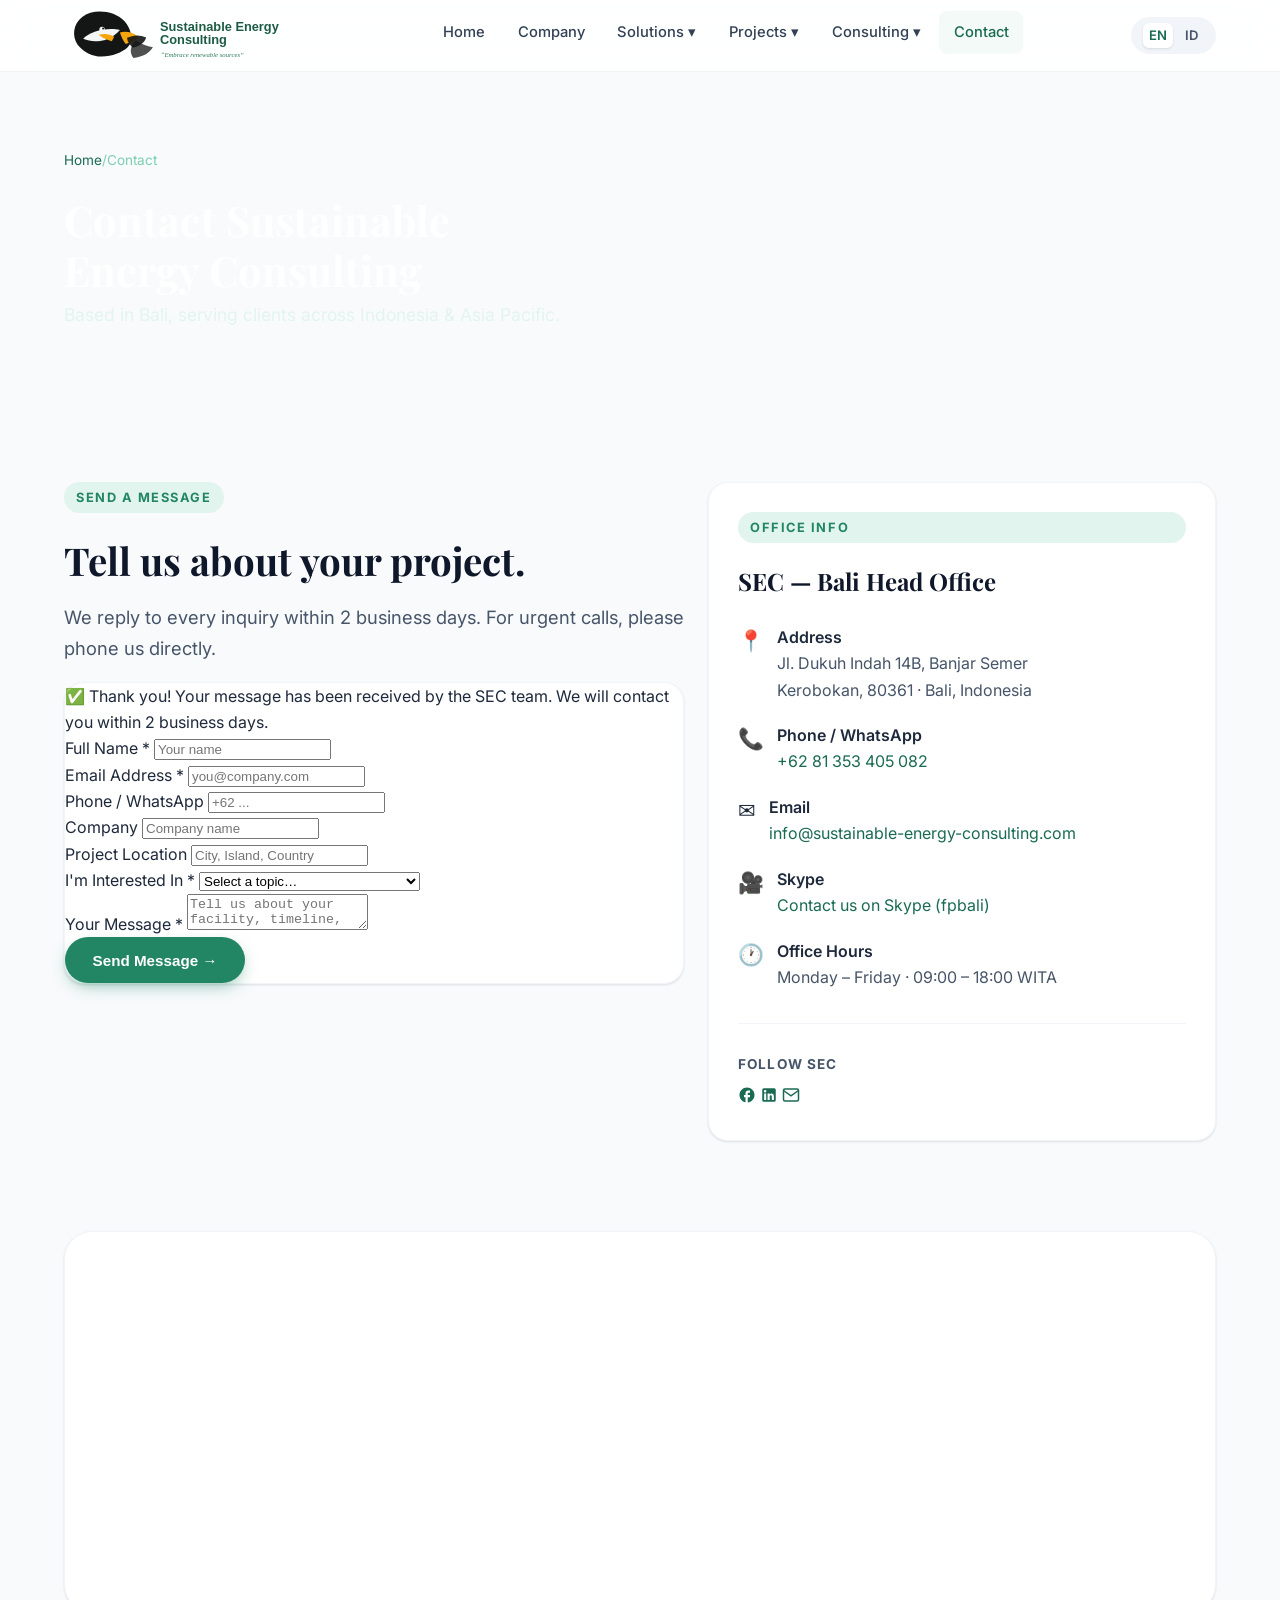
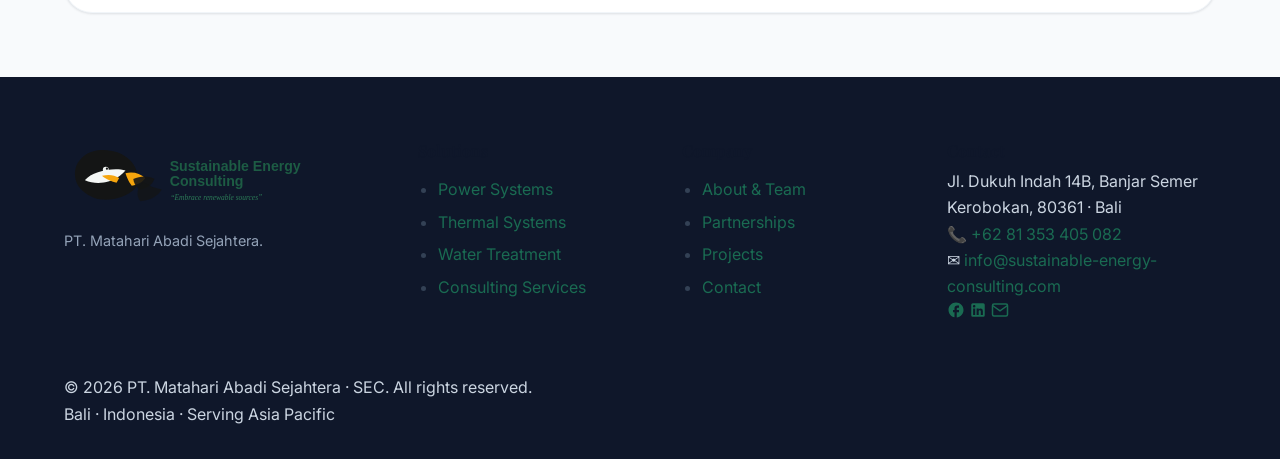
<file: contact/index.html>
<!doctype html>
<html lang="en">
<head>
<meta charset="utf-8" />
<meta name="viewport" content="width=device-width, initial-scale=1" />
<title>Contact — Sustainable Energy Consulting, Bali Indonesia</title>
<meta name="description" content="Get in touch with SEC. Office in Kerobokan, Bali, Indonesia. Phone +62 81 353 405 082 or email info@sustainable-energy-consulting.com." />
<link rel="preconnect" href="https://fonts.googleapis.com" />
<link rel="preconnect" href="https://fonts.gstatic.com" crossorigin />
<link href="https://fonts.googleapis.com/css2?family=Inter:wght@400;500;600;700;800&family=Playfair+Display:wght@600;700;800&display=swap" rel="stylesheet" />
<link rel="stylesheet" href="../css/styles.css" />
</head>
<body>

<header class="nav">
  <div class="container nav__inner">
    <a href="../index.html" class="nav__brand"><span class="nav__logo" aria-hidden="true">☀</span><span>Sustainable Energy Consulting</span></a>
    <ul class="nav__menu">
      <li class="nav__item"><a href="../index.html" class="nav__link">Home</a></li>
      <li class="nav__item"><a href="../company/index.html" class="nav__link">Company</a></li>
      <li class="nav__item">
        <a href="../solutions/power.html" class="nav__link" aria-haspopup="true">Solutions ▾</a>
        <ul class="nav__dropdown">
          <li class="nav__dropdown-sep">Solutions</li>
          <li><a href="../solutions/power.html">⚡ Power Systems</a></li>
          <li><a href="../solutions/thermal.html">♨ Thermal Systems</a></li>
          <li><a href="../solutions/water.html">💧 Water Treatment</a></li>
        </ul>
      </li>
      <li class="nav__item">
        <a href="../references/consulting.html" class="nav__link" aria-haspopup="true">Projects ▾</a>
        <ul class="nav__dropdown">
          <li class="nav__dropdown-sep">Reference Projects</li>
          <li><a href="../references/consulting.html">🗒 Consulting</a></li>
          <li><a href="../references/power.html">⚡ Power Systems</a></li>
          <li><a href="../references/thermal.html">♨ Thermal Systems</a></li>
          <li><a href="../references/water.html">💧 Water Treatment</a></li>
        </ul>
      </li>
      <li class="nav__item">
        <a href="../consulting/index.html" class="nav__link" aria-haspopup="true">Consulting ▾</a>
        <ul class="nav__dropdown">
          <li class="nav__dropdown-sep">Our Services</li>
          <li><a href="../consulting/index.html#audit">Energy Audit</a></li>
          <li><a href="../consulting/index.html#engineering">Engineering</a></li>
          <li><a href="../consulting/index.html#financing">Financing</a></li>
        </ul>
      </li>
      <li class="nav__item"><a href="index.html" class="nav__link nav__link--active">Contact</a></li>
    </ul>
    <div class="nav__lang"><span class="active">EN</span><span>ID</span></div>
    <button class="nav__toggle" aria-label="Open menu"><svg width="24" height="24" viewBox="0 0 24 24" fill="none" stroke="currentColor" stroke-width="2" stroke-linecap="round"><line x1="3" y1="6" x2="21" y2="6"/><line x1="3" y1="12" x2="21" y2="12"/><line x1="3" y1="18" x2="21" y2="18"/></svg></button>
  </div>
</header>

<section class="hero hero--sub">
  <div class="container">
    <div class="breadcrumb"><a href="../index.html">Home</a><span>/</span>Contact</div>
    <h1>Contact Sustainable Energy Consulting</h1>
    <p>Based in Bali, serving clients across Indonesia &amp; Asia Pacific.</p>
  </div>
</section>

<section class="section">
  <div class="container">
    <div class="grid grid--2" style="grid-template-columns: 1.1fr 0.9fr;">
      <div class="reveal">
        <span class="eyebrow">Send a Message</span>
        <h2 style="margin-top:0.5rem;">Tell us about your project.</h2>
        <p class="lead">We reply to every inquiry within 2 business days. For urgent calls, please phone us directly.</p>

        <div class="form" id="contact-form-wrapper">
          <div class="form__success" id="form-success">
            ✅ Thank you! Your message has been received by the SEC team. We will contact you within 2 business days.
          </div>
          <form id="contact-form" novalidate>
            <div class="form__row">
              <div class="form__field">
                <label for="name">Full Name *</label>
                <input id="name" name="name" type="text" required placeholder="Your name" />
              </div>
              <div class="form__field">
                <label for="email">Email Address *</label>
                <input id="email" name="email" type="email" required placeholder="you@company.com" />
              </div>
            </div>
            <div class="form__row">
              <div class="form__field">
                <label for="phone">Phone / WhatsApp</label>
                <input id="phone" name="phone" type="tel" placeholder="+62 ..." />
              </div>
              <div class="form__field">
                <label for="company">Company</label>
                <input id="company" name="company" type="text" placeholder="Company name" />
              </div>
            </div>
            <div class="form__row">
              <div class="form__field">
                <label for="location">Project Location</label>
                <input id="location" name="location" type="text" placeholder="City, Island, Country" />
              </div>
              <div class="form__field">
                <label for="topic">I'm Interested In *</label>
                <select id="topic" name="topic" required>
                  <option value="">Select a topic…</option>
                  <option>Energy Audit</option>
                  <option>Solar PV Power System</option>
                  <option>Thermal System (Hot Water / AC)</option>
                  <option>Water Treatment (Filtration / RO)</option>
                  <option>MEP Consulting &amp; Engineering</option>
                  <option>Project Financing</option>
                  <option>Partnership Inquiry</option>
                  <option>Other</option>
                </select>
              </div>
            </div>
            <div class="form__field">
              <label for="message">Your Message *</label>
              <textarea id="message" name="message" required placeholder="Tell us about your facility, timeline, goals…"></textarea>
            </div>
            <button type="submit" class="btn btn--primary">Send Message →</button>
          </form>
        </div>
      </div>

      <aside class="reveal">
        <div class="card" style="height:100%;">
          <span class="eyebrow">Office Info</span>
          <h3 style="margin-top:0.5rem;">SEC — Bali Head Office</h3>
          <div style="display:grid; gap:1.2rem; margin-top:1rem;">
            <div style="display:flex; gap:0.8rem;">
              <span style="font-size:1.3rem;">📍</span>
              <div>
                <div style="font-weight:600; color:var(--ink-800);">Address</div>
                <div style="color:var(--ink-600);">Jl. Dukuh Indah 14B, Banjar Semer<br/>Kerobokan, 80361 · Bali, Indonesia</div>
              </div>
            </div>
            <div style="display:flex; gap:0.8rem;">
              <span style="font-size:1.3rem;">📞</span>
              <div>
                <div style="font-weight:600; color:var(--ink-800);">Phone / WhatsApp</div>
                <div><a href="tel:+6281353405082">+62 81 353 405 082</a></div>
              </div>
            </div>
            <div style="display:flex; gap:0.8rem;">
              <span style="font-size:1.3rem;">✉</span>
              <div>
                <div style="font-weight:600; color:var(--ink-800);">Email</div>
                <div><a href="mailto:info@sustainable-energy-consulting.com">info@sustainable-energy-consulting.com</a></div>
              </div>
            </div>
            <div style="display:flex; gap:0.8rem;">
              <span style="font-size:1.3rem;">🎥</span>
              <div>
                <div style="font-weight:600; color:var(--ink-800);">Skype</div>
                <div><a href="skype:fpbali?call">Contact us on Skype (fpbali)</a></div>
              </div>
            </div>
            <div style="display:flex; gap:0.8rem;">
              <span style="font-size:1.3rem;">🕐</span>
              <div>
                <div style="font-weight:600; color:var(--ink-800);">Office Hours</div>
                <div style="color:var(--ink-600);">Monday – Friday · 09:00 – 18:00 WITA</div>
              </div>
            </div>
          </div>

          <hr style="margin:2rem 0; border:none; border-top:1px solid var(--ink-100);" />

          <h4 style="font-family: var(--font-sans); font-size:0.85rem; font-weight:700; letter-spacing:0.08em; text-transform:uppercase; color:var(--ink-600); margin-bottom:0.8rem;">Follow SEC</h4>
          <div class="footer__social" style="margin-top:0;">
            <a href="https://www.facebook.com/SustainableEnergyConsulting" aria-label="Facebook"><svg width="18" height="18" viewBox="0 0 24 24" fill="currentColor"><path d="M22 12c0-5.52-4.48-10-10-10S2 6.48 2 12c0 4.84 3.44 8.87 8 9.8V15H8v-3h2V9.5C10 7.57 11.57 6 13.5 6H16v3h-2c-.55 0-1 .45-1 1v2h3v3h-3v6.95c5.05-.5 9-4.76 9-9.95z"/></svg></a>
            <a href="https://www.linkedin.com/company/sustainable-energy-consulting" aria-label="LinkedIn"><svg width="18" height="18" viewBox="0 0 24 24" fill="currentColor"><path d="M19 3A2 2 0 0 1 21 5V19A2 2 0 0 1 19 21H5A2 2 0 0 1 3 19V5A2 2 0 0 1 5 3H19M18.5 18.5V13.2A3.26 3.26 0 0 0 15.24 9.94C14.39 9.94 13.4 10.46 12.92 11.24V10.13H10.13V18.5H12.92V13.57C12.92 12.8 13.54 12.17 14.31 12.17A1.4 1.4 0 0 1 15.71 13.57V18.5H18.5M6.88 8.56A1.68 1.68 0 0 0 8.56 6.88C8.56 5.95 7.81 5.19 6.88 5.19A1.69 1.69 0 0 0 5.19 6.88C5.19 7.81 5.95 8.56 6.88 8.56M8.27 18.5V10.13H5.5V18.5H8.27Z"/></svg></a>
            <a href="mailto:info@sustainable-energy-consulting.com" aria-label="Email"><svg width="18" height="18" viewBox="0 0 24 24" fill="none" stroke="currentColor" stroke-width="2"><path d="M4 4h16c1.1 0 2 .9 2 2v12c0 1.1-.9 2-2 2H4c-1.1 0-2-.9-2-2V6c0-1.1.9-2 2-2z"/><polyline points="22,6 12,13 2,6"/></svg></a>
          </div>
        </div>
      </aside>
    </div>
  </div>
</section>

<section class="section section--tight" style="padding-top:0;">
  <div class="container">
    <div class="card reveal" style="padding:0; overflow:hidden; border-radius: var(--radius-xl);">
      <iframe
        title="SEC Office Map"
        src="https://www.openstreetmap.org/export/embed.html?bbox=115.1550%2C-8.6800%2C115.2050%2C-8.6300&layer=mapnik&marker=-8.6550%2C115.1800"
        style="width:100%; height:380px; border:0; display:block;"
        loading="lazy" referrerpolicy="no-referrer-when-downgrade"></iframe>
    </div>
  </div>
</section>

<footer class="footer">
  <div class="container">
    <div class="footer__grid">
      <div class="footer__brand"><div class="footer__logo"><span class="nav__logo" aria-hidden="true">☀</span><span>Sustainable Energy Consulting</span></div><p>PT. Matahari Abadi Sejahtera.</p></div>
      <div><h4>Solutions</h4><ul class="footer__links">
        <li><a href="../solutions/power.html">Power Systems</a></li>
        <li><a href="../solutions/thermal.html">Thermal Systems</a></li>
        <li><a href="../solutions/water.html">Water Treatment</a></li>
        <li><a href="../consulting/index.html">Consulting Services</a></li>
      </ul></div>
      <div><h4>Company</h4><ul class="footer__links">
        <li><a href="../company/index.html">About &amp; Team</a></li>
        <li><a href="../company/index.html#partnerships">Partnerships</a></li>
        <li><a href="../references/consulting.html">Projects</a></li>
        <li><a href="index.html">Contact</a></li>
      </ul></div>
      <div><h4>Contact</h4><div class="footer__contact">
        <div>Jl. Dukuh Indah 14B, Banjar Semer<br/>Kerobokan, 80361 · Bali</div>
        <div>📞 <a href="tel:+6281353405082">+62 81 353 405 082</a></div>
        <div>✉ <a href="mailto:info@sustainable-energy-consulting.com">info@sustainable-energy-consulting.com</a></div>
      </div>
      <div class="footer__social">
        <a href="https://www.facebook.com/SustainableEnergyConsulting"><svg width="18" height="18" viewBox="0 0 24 24" fill="currentColor"><path d="M22 12c0-5.52-4.48-10-10-10S2 6.48 2 12c0 4.84 3.44 8.87 8 9.8V15H8v-3h2V9.5C10 7.57 11.57 6 13.5 6H16v3h-2c-.55 0-1 .45-1 1v2h3v3h-3v6.95c5.05-.5 9-4.76 9-9.95z"/></svg></a>
        <a href="https://www.linkedin.com/company/sustainable-energy-consulting"><svg width="18" height="18" viewBox="0 0 24 24" fill="currentColor"><path d="M19 3A2 2 0 0 1 21 5V19A2 2 0 0 1 19 21H5A2 2 0 0 1 3 19V5A2 2 0 0 1 5 3H19M18.5 18.5V13.2A3.26 3.26 0 0 0 15.24 9.94C14.39 9.94 13.4 10.46 12.92 11.24V10.13H10.13V18.5H12.92V13.57C12.92 12.8 13.54 12.17 14.31 12.17A1.4 1.4 0 0 1 15.71 13.57V18.5H18.5M6.88 8.56A1.68 1.68 0 0 0 8.56 6.88C8.56 5.95 7.81 5.19 6.88 5.19A1.69 1.69 0 0 0 5.19 6.88C5.19 7.81 5.95 8.56 6.88 8.56M8.27 18.5V10.13H5.5V18.5H8.27Z"/></svg></a>
        <a href="mailto:info@sustainable-energy-consulting.com"><svg width="18" height="18" viewBox="0 0 24 24" fill="none" stroke="currentColor" stroke-width="2"><path d="M4 4h16c1.1 0 2 .9 2 2v12c0 1.1-.9 2-2 2H4c-1.1 0-2-.9-2-2V6c0-1.1.9-2 2-2z"/><polyline points="22,6 12,13 2,6"/></svg></a>
      </div></div>
    </div>
    <div class="footer__bottom">
      <div>© <span data-year>2026</span> PT. Matahari Abadi Sejahtera · SEC. All rights reserved.</div>
      <div>Bali · Indonesia · Serving Asia Pacific</div>
    </div>
  </div>
</footer>

<script src="../js/main.js"></script>
</body>
</html>
</file>
<file: css/styles.css>
:root {
  --green-900: #0b3d2e;
  --green-800: #135340;
  --green-700: #1a6b52;
  --green-600: #228563;
  --green-500: #2ca077;
  --green-400: #4cb891;
  --green-300: #7ccfaf;
  --green-200: #b0e3cf;
  --green-100: #e1f4ed;
  --green-50:  #f3faf7;
  --sun-500: #f59e0b;
  --sun-400: #fbbf24;
  --sun-300: #fcd34d;
  --water-600: #0369a1;
  --water-500: #0ea5e9;
  --water-400: #38bdf8;
  --earth-700: #5c4033;
  --earth-500: #a67c52;
  --earth-300: #d4b896;
  --ink-900: #0f172a;
  --ink-800: #1e293b;
  --ink-700: #334155;
  --ink-600: #475569;
  --ink-500: #64748b;
  --ink-400: #94a3b8;
  --ink-300: #cbd5e1;
  --ink-200: #e2e8f0;
  --ink-100: #f1f5f9;
  --ink-50:  #f8fafc;
  --white:   #ffffff;
  --radius-sm: 8px;
  --radius-md: 14px;
  --radius-lg: 20px;
  --radius-xl: 28px;
  --shadow-sm: 0 1px 3px rgba(15, 23, 42, 0.08), 0 1px 2px rgba(15, 23, 42, 0.04);
  --shadow-md: 0 8px 20px -4px rgba(15, 23, 42, 0.12), 0 4px 10px -4px rgba(15, 23, 42, 0.08);
  --shadow-lg: 0 20px 40px -10px rgba(15, 23, 42, 0.18), 0 10px 20px -10px rgba(15, 23, 42, 0.12);
  --container: 1200px;
  --nav-h: 72px;
  --font-sans: "Inter", -apple-system, BlinkMacSystemFont, "Segoe UI", Roboto, Helvetica, Arial, sans-serif;
  --font-serif: "Playfair Display", Georgia, "Times New Roman", serif;
}

*, *::before, *::after { box-sizing: border-box; }
html { scroll-behavior: smooth; }
body { margin: 0; font-family: var(--font-sans); color: var(--ink-800); background: var(--ink-50); line-height: 1.65; -webkit-font-smoothing: antialiased; -moz-osx-font-smoothing: grayscale; }
h1, h2, h3, h4 { font-family: var(--font-serif); color: var(--ink-900); line-height: 1.2; margin: 0 0 0.5em; }
h1 { font-size: clamp(2rem, 4vw, 3.25rem); } h2 { font-size: clamp(1.6rem, 3vw, 2.4rem); } h3 { font-size: clamp(1.2rem, 2vw, 1.5rem); }
p { margin: 0 0 1em; color: var(--ink-700); } a { color: var(--green-700); text-decoration: none; transition: color 0.2s ease; } a:hover { color: var(--green-500); }
ul, ol { padding-left: 1.25em; color: var(--ink-700); } li { margin-bottom: 0.4em; } img { max-width: 100%; display: block; }
.container { max-width: var(--container); margin: 0 auto; padding: 0 1.5rem; }
.section { padding: clamp(3.5rem, 7vw, 6rem) 0; } .section--tight { padding: clamp(2.5rem, 5vw, 4rem) 0; }
.section--green { background: linear-gradient(180deg, var(--green-50) 0%, var(--white) 100%); }
.section--dark { background: linear-gradient(135deg, var(--green-900) 0%, var(--green-800) 100%); color: var(--green-100); }
.section--dark h2, .section--dark h3 { color: var(--white); } .section--dark p { color: var(--green-200); }
.eyebrow { display: inline-block; font-size: 0.8rem; font-weight: 700; letter-spacing: 0.12em; text-transform: uppercase; color: var(--green-600); padding: 0.3rem 0.75rem; background: var(--green-100); border-radius: 999px; margin-bottom: 1rem; }
.section--dark .eyebrow { background: rgba(255,255,255,0.1); color: var(--green-300); }
.lead { font-size: 1.15rem; color: var(--ink-600); max-width: 44rem; }
.btn { display: inline-flex; align-items: center; justify-content: center; gap: 0.5rem; padding: 0.85rem 1.6rem; border-radius: 999px; font-weight: 600; font-size: 0.95rem; border: 2px solid transparent; cursor: pointer; transition: all 0.25s ease; text-decoration: none; line-height: 1; white-space: nowrap; }
.btn--primary { background: var(--green-600); color: var(--white); box-shadow: 0 6px 16px -4px rgba(34, 133, 99, 0.5); } .btn--primary:hover { background: var(--green-500); color: var(--white); transform: translateY(-1px); }
.btn--outline { border-color: rgba(255,255,255,0.4); color: var(--white); background: transparent; } .btn--outline:hover { background: rgba(255,255,255,0.1); color: var(--white); }
.btn--ghost { background: transparent; color: var(--green-700); border-color: var(--green-300); } .btn--ghost:hover { background: var(--green-50); border-color: var(--green-500); color: var(--green-700); }
.btn--sun { background: var(--sun-400); color: var(--green-900); } .btn--sun:hover { background: var(--sun-300); color: var(--green-900); transform: translateY(-1px); }

/* Navigation and shared logo */
.nav { position: sticky; top: 0; z-index: 50; background: rgba(255,255,255,0.88); backdrop-filter: saturate(180%) blur(14px); -webkit-backdrop-filter: saturate(180%) blur(14px); border-bottom: 1px solid rgba(15, 23, 42, 0.06); height: var(--nav-h); }
.nav__inner { height: 100%; display: flex; align-items: center; justify-content: space-between; gap: 1.5rem; }
.nav__brand { display: flex; align-items: center; gap: 0.7rem; min-height: 50px; flex-shrink: 1; }
.nav__brand > span:last-child, .footer__logo > span:last-child { display: none; }
.nav__logo { display: block; flex: 0 0 auto; width: clamp(180px, 20vw, 260px); height: 62px; min-width: 0; border-radius: 0; background: transparent url("../assets/logo.svg") center / contain no-repeat; box-shadow: none; overflow: hidden; color: transparent; font-size: 0; line-height: 0; }
.footer__logo .nav__logo { width: clamp(220px, 22vw, 300px); height: 72px; }
.nav__menu { display: flex; align-items: center; gap: 0.25rem; list-style: none; margin: 0; padding: 0; }
.nav__item { position: relative; }
.nav__link { display: block; padding: 0.6rem 0.9rem; font-size: 0.92rem; font-weight: 500; color: var(--ink-700); border-radius: 8px; transition: all 0.2s ease; }
.nav__link:hover, .nav__link.nav__link--active { color: var(--green-700); background: var(--green-50); }
.nav__dropdown { position: absolute; top: calc(100% + 6px); left: 0; min-width: 220px; background: var(--white); border-radius: var(--radius-md); box-shadow: var(--shadow-lg); border: 1px solid var(--ink-100); padding: 0.4rem; opacity: 0; visibility: hidden; transform: translateY(6px); transition: all 0.2s ease; list-style: none; margin: 0; }
.nav__item:hover .nav__dropdown, .nav__item:focus-within .nav__dropdown { opacity: 1; visibility: visible; transform: translateY(0); }
.nav__dropdown a { display: block; padding: 0.6rem 0.85rem; border-radius: 8px; font-size: 0.9rem; color: var(--ink-700); } .nav__dropdown a:hover { background: var(--green-50); color: var(--green-700); }
.nav__dropdown-sep { font-size: 0.72rem; font-weight: 700; letter-spacing: 0.1em; text-transform: uppercase; color: var(--ink-400); padding: 0.5rem 0.85rem 0.2rem; }
.nav__toggle { display: none; background: none; border: none; cursor: pointer; padding: 0.5rem; border-radius: 8px; color: var(--ink-700); } .nav__toggle:hover { background: var(--ink-100); } .nav__toggle svg { display: block; }
.nav__lang { display: flex; align-items: center; gap: 0.35rem; padding: 0.4rem 0.7rem; border-radius: 999px; background: var(--ink-100); font-size: 0.82rem; font-weight: 600; color: var(--ink-600); } .nav__lang span { padding: 0.1rem 0.4rem; border-radius: 6px; } .nav__lang span.active { background: var(--white); color: var(--green-700); box-shadow: var(--shadow-sm); }

/* Keep the complete existing page component styling while making the logo explicit and visible. */
.grid { display: grid; gap: 1.5rem; } .grid--2 { grid-template-columns: repeat(2, 1fr); } .grid--3 { grid-template-columns: repeat(3, 1fr); } .grid--4 { grid-template-columns: repeat(4, 1fr); }
.card, .project-card, .team-card, .form { background: var(--white); border-radius: var(--radius-lg); box-shadow: var(--shadow-sm); border: 1px solid var(--ink-100); }
.card { padding: 1.8rem; display: flex; flex-direction: column; } .card__icon { width: 54px; height: 54px; border-radius: 14px; display: flex; align-items: center; justify-content: center; font-size: 1.5rem; margin-bottom: 1.2rem; flex-shrink: 0; } .card__icon--green { background: var(--green-100); color: var(--green-700); } .card__icon--sun { background: #fff4d6; color: #b45309; } .card__icon--water { background: #e0f2fe; color: var(--water-600); } .card__icon--earth { background: #f5ebe0; color: var(--earth-700); }
.panel { display: grid; grid-template-columns: 1.1fr 0.9fr; gap: 3rem; align-items: center; } .panel--reverse { grid-template-columns: 0.9fr 1.1fr; } .panel__media { border-radius: var(--radius-xl); overflow: hidden; box-shadow: var(--shadow-lg); aspect-ratio: 4/3; background: var(--green-100); } .panel__media img { width: 100%; height: 100%; object-fit: cover; }
.hero { position: relative; overflow: hidden; color: var(--white); padding: clamp(5rem, 10vw, 8rem) 0 clamp(4rem, 8vw, 7rem); } .hero__inner { position: relative; max-width: 780px; } .hero h1 { color: var(--white); margin-bottom: 1rem; max-width: 18ch; } .hero p { color: var(--green-100); font-size: 1.1rem; max-width: 42rem; margin-bottom: 2rem; } .hero__cta { display: flex; gap: 0.8rem; flex-wrap: wrap; }
.hero--sub { padding: clamp(3rem, 6vw, 5rem) 0 clamp(2.5rem, 5vw, 4rem); } .hero--sub h1 { font-size: clamp(1.8rem, 3.5vw, 2.6rem); margin-bottom: 0.3rem; } .hero--sub p { margin-bottom: 0; opacity: 0.9; } .breadcrumb { font-size: 0.85rem; color: var(--green-300); margin-bottom: 1.5rem; }
.footer { background: var(--ink-900); color: var(--ink-300); padding: 4rem 0 2rem; } .footer__grid { display: grid; grid-template-columns: 1.4fr 1fr 1fr 1.2fr; gap: 2.5rem; margin-bottom: 3rem; } .footer__logo { display: flex; align-items: center; gap: 0.6rem; } .footer__brand p { color: var(--ink-400); font-size: 0.9rem; margin-top: 1rem; }
.reveal { opacity: 0; transform: translateY(20px); transition: opacity 0.6s ease, transform 0.6s ease; } .reveal.is-visible { opacity: 1; transform: translateY(0); }

@media (max-width: 960px) {
  .nav__menu { position: fixed; inset: var(--nav-h) 0 auto 0; flex-direction: column; align-items: stretch; background: var(--white); padding: 1rem 1.5rem 1.5rem; border-bottom: 1px solid var(--ink-100); box-shadow: var(--shadow-md); max-height: calc(100vh - var(--nav-h)); overflow-y: auto; transform: translateY(-120%); transition: transform 0.3s ease; gap: 0.15rem; }
  .nav__menu.nav__menu--open { transform: translateY(0); } .nav__dropdown { position: static; opacity: 1; visibility: visible; transform: none; box-shadow: none; border: none; background: var(--green-50); margin-top: 0.4rem; } .nav__toggle { display: block; } .nav__lang { display: none; } .grid--4, .grid--3 { grid-template-columns: repeat(2, 1fr); } .panel, .panel--reverse { grid-template-columns: 1fr; }
}
@media (max-width: 600px) { .grid--4, .grid--3, .grid--2 { grid-template-columns: 1fr; } .form__row { grid-template-columns: 1fr; } }
@media (max-width: 640px) { .nav__logo { width: 180px; height: 50px; } .footer__logo .nav__logo { width: 200px; height: 60px; } }
@media (max-width: 420px) { .nav__logo { width: 150px; height: 42px; } .footer__logo .nav__logo { width: 170px; height: 50px; } }
</file>
